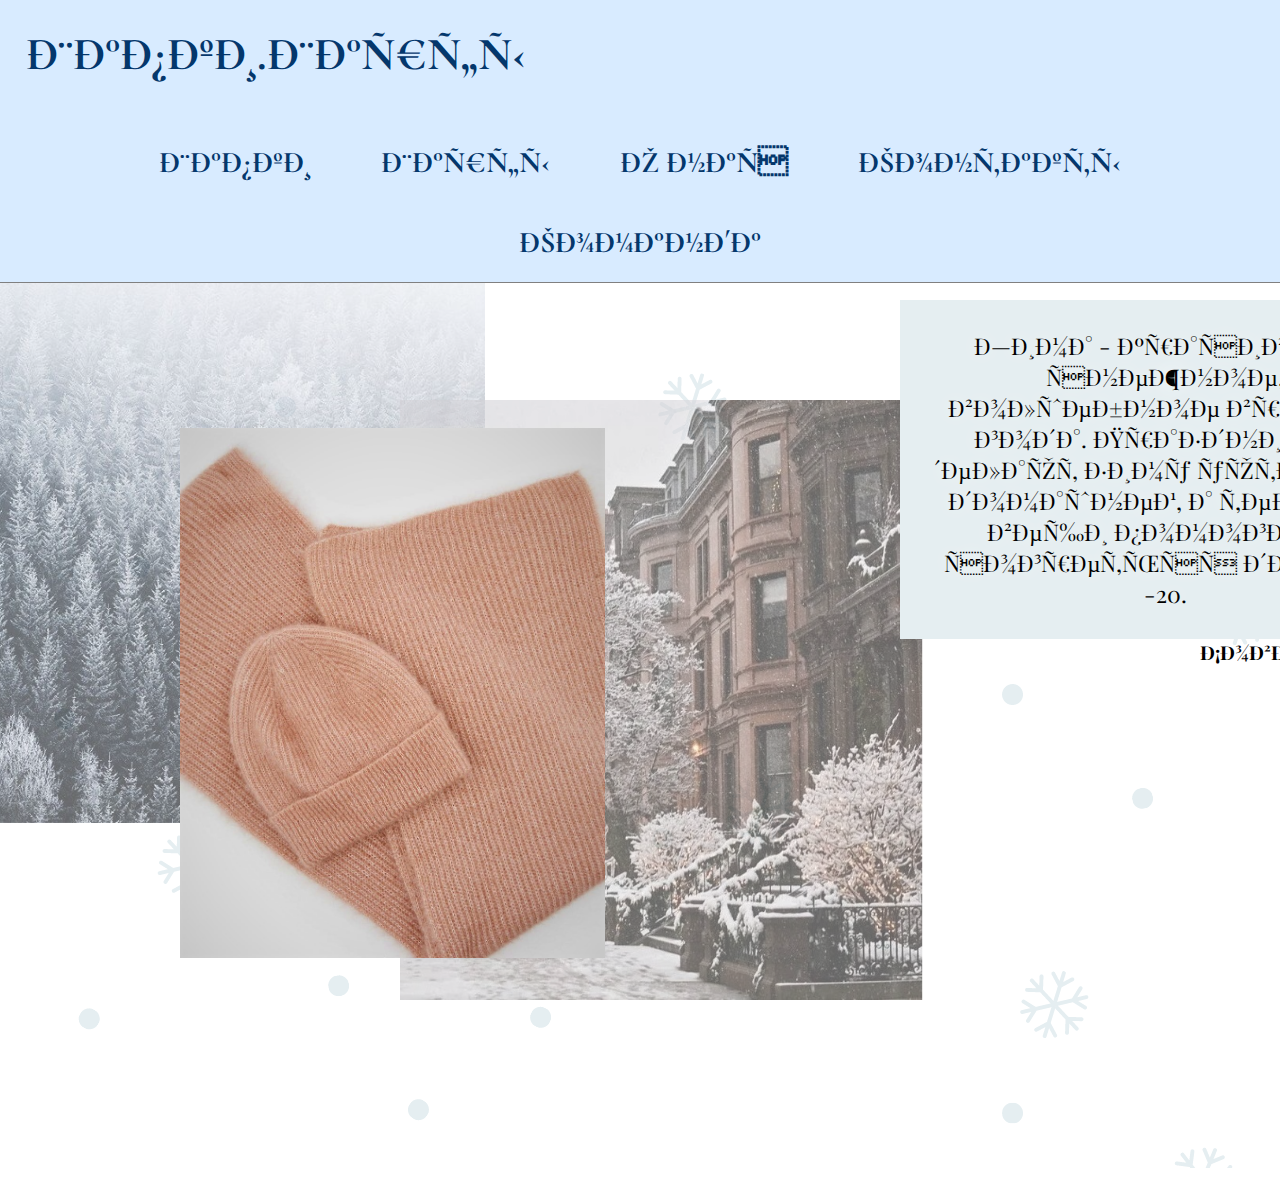
<file: index.html>
<head>
	    <meta charset="uft-8">
		<link rel="stylesheet" href="style.css">
	 </head>
<body>
			<link href="https://fonts.googleapis.com/css2?family=Cormorant+Unicase:wght@300&family=Cormorant:ital,wght@0,700;1,300&family=Zen+Antique+Soft&display=swap" rel="stylesheet">
			<link href="https://fonts.googleapis.com/css2?family=Playfair+Display&display=swap" rel="stylesheet"> 
			<link href="https://fonts.googleapis.com/css2?family=Cormorant+Infant:ital,wght@0,400;1,300&display=swap" rel="stylesheet"> 
    <header> 
	
	<h1 id="s"><a id="s" href="index.html" ><big><big>Шапки.Шарфы</big></big></a></h1>
	
	   <nav class="m1">
	     <div class="menu">
	      <h1> <a id="s" href="shapki.html"> Шапки </a></h1>
		  </div>
		  <div class="menu">
	      <h1><a id="s" href="sharfi.html" >Шарфы</a></h1>
		  </div>
	     <div class="menu">
	      <h1><a id="s" href="onas.html" >О нас</a></h1>
	     </div>
	   
	     <div class="menu">
	      <h1><a id="s" href="kontakti.html" >Контакты</a></h1>
         </div>
	  
	      <div class="menu">
	       <h1><a id="s" href="komanda.html" >Команда</a></h1>    
	      </div>
	    	    
	    </nav>  
     </header> 
	 
	<section>
		<div id="img1">
			<img src="img/2.jpg" class="imgfp" id="ph2" >
			<p><big><big>Зима - красивое, снежное, волшебное время года. Праздники делают зиму уютной и домашней, а теплые вещи помогают согреться даже в -20.</big></big></p>
			<img src="img/101.jpg" class="imgfp" id="ph3" >
			<img src="img/102.jpg" class="imgfp" id="ph1" >
	
		</div>
	<div id="g">
			<h4><big>Совместно    с</big></h4>
			<img src="img/sinsay.jpg" class="imgfp" id="ph4" >
		</div>
	</section>


</body>
</file>
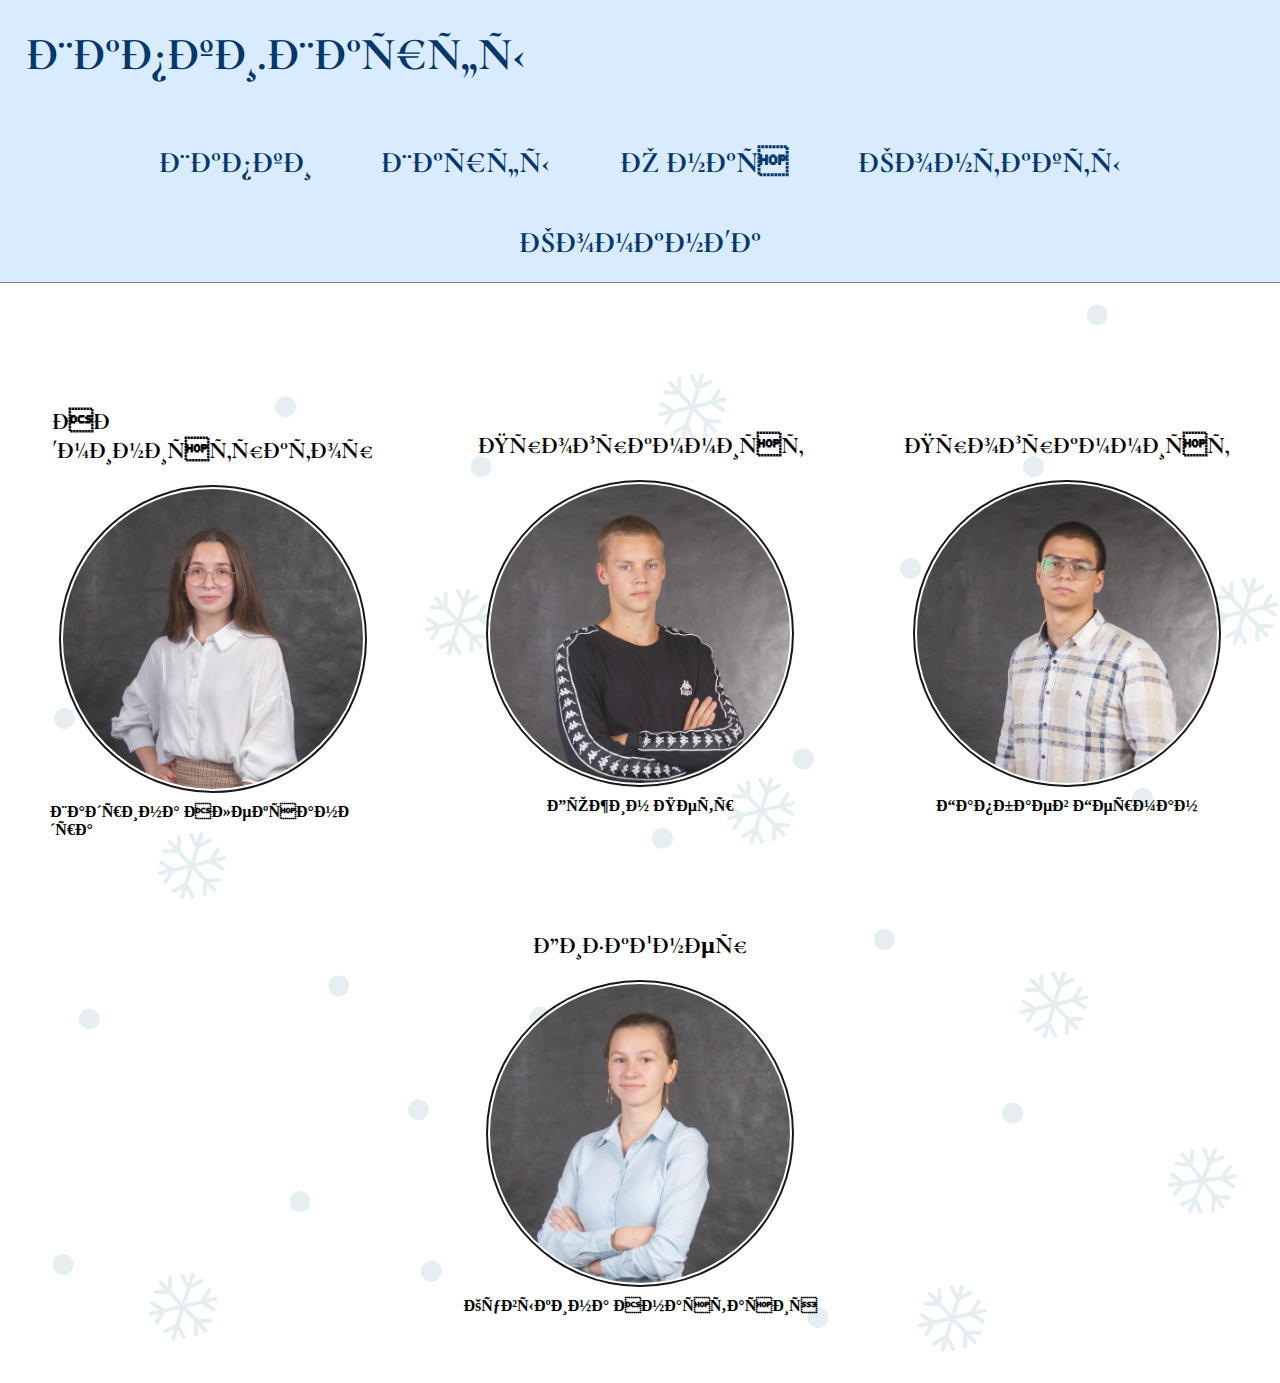
<file: komanda.html>
<head>
    <meta charset="uft-8">
    <link rel="stylesheet" href="komanda.css">
</head>
<body>
   <link href="https://fonts.googleapis.com/css2?family=Playfair+Display&display=swap" rel="stylesheet"> 
	<link href="https://fonts.googleapis.com/css2?family=Cormorant+Infant:ital,wght@0,400;1,300&display=swap" rel="stylesheet"> 
	<link href="https://fonts.googleapis.com/css2?family=Cormorant:ital,wght@1,300&display=swap" rel="stylesheet"> 
	<link href="https://fonts.googleapis.com/css2?family=Cormorant+Unicase:wght@300&family=Cormorant:ital,wght@0,700;1,300&family=Zen+Antique+Soft&display=swap" rel="stylesheet"> 
   <header>

<h1 id="s"><a id="s" href="index.html" ><big><big>Шапки.Шарфы</big></big></a></h1>

   <nav class="m1">
     <div class="menu">
      <h1><a id="s" href="shapki.html" > Шапки</a></h1>
   </div>
   <div class="menu">
      <h1><a id="s" href="sharfi.html" >Шарфы</a></h1>
   </div>
     <div class="menu">
      <h1><a id="s" href="onas.html" >О нас</a></h1>
     </div>
   
     <div class="menu">
      <h1><a id="s" href="kontakti.html" >Контакты</a></h1>
        </div>
  
      <div class="menu">
       <h1><a id="s" href="komanda.html">Команда</a></h1>
      </div>
  
    </nav>
     </header>
	 <h2 id="d" align="center"> Наша команда </h2>
	<section>
	
		<div class="g2">
			<p id="f"><b> Администратор</b></p>
			<img src="img/sashka.jpg" > 
			<p><b> Шадрина Александра</b></p>
		</div>
		<div class="g2">
			<p id="f"><b> Программист</b></p>
			<img src="img/petechka.jpg" > 
			<p><b> Дюжин Петр</b></p>
		</div>
		<div class="g2">
			<p id="f"><b> Программист</b></p>
			<img src="img/gerochka.jpg" > 
			<p><b> Гапбаев Герман</b></p>
		</div>
		<div class="g2">
			<p id="f"><b> Дизайнер</b></p>
			<img src="img/nastusha.jpg" > 
			<p><b> Кувыкина Анастасия</b></p>
		</div>
	</section>
</file>
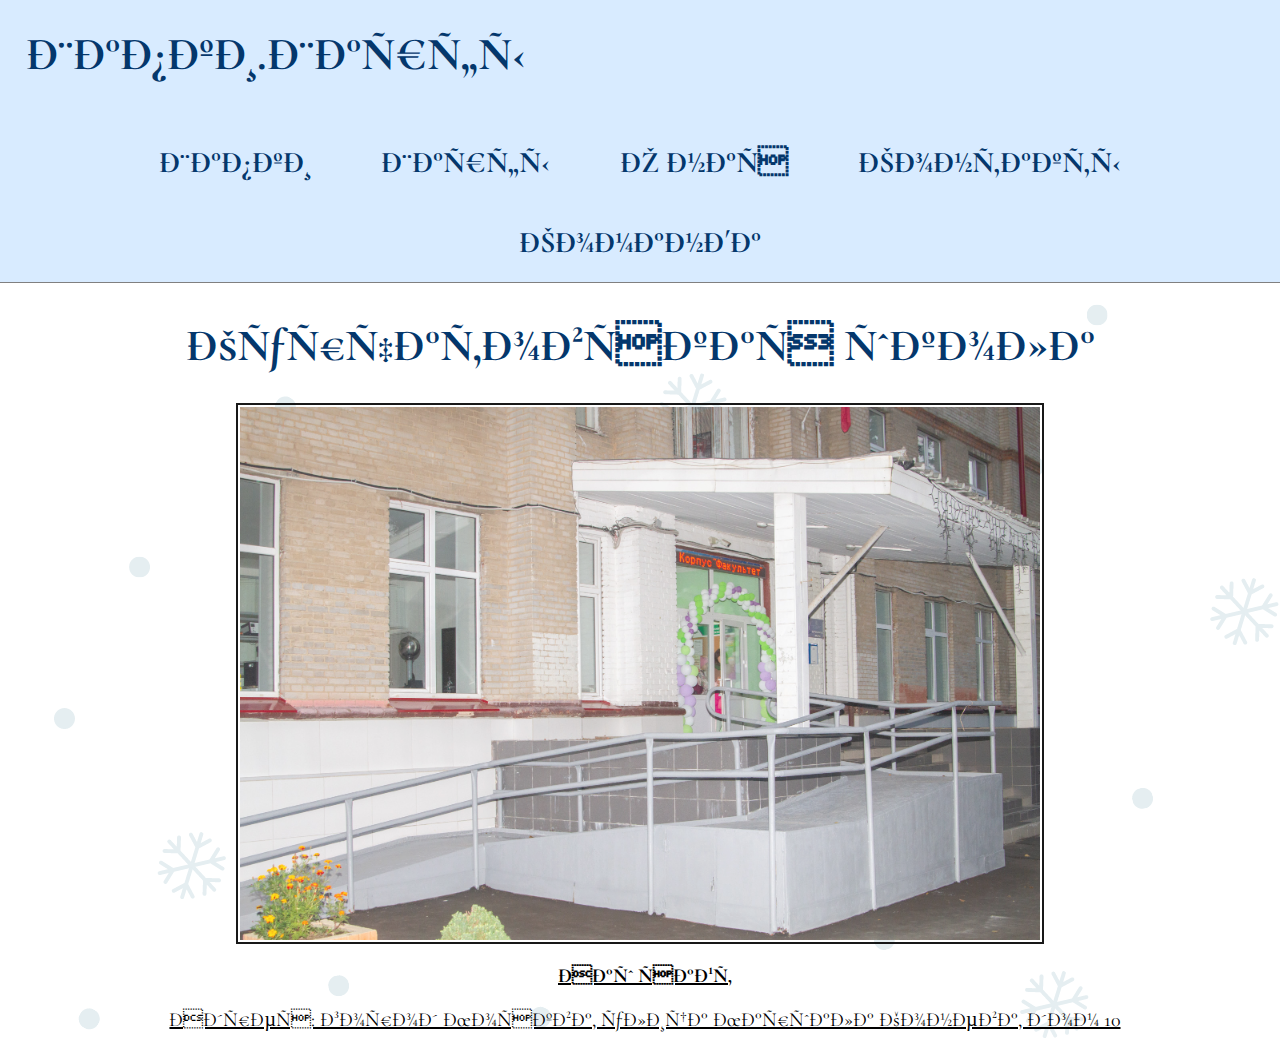
<file: kontakti.html>
<head>
	    <meta charset="uft-8">
		<link rel="stylesheet" href="kontakti.css">
	 </head>
 <body>
	   	   <link href="https://fonts.googleapis.com/css2?family=Playfair+Display&display=swap" rel="stylesheet"> 
			<link href="https://fonts.googleapis.com/css2?family=Cormorant+Infant:ital,wght@0,400;1,300&display=swap" rel="stylesheet"> 
			<link href="https://fonts.googleapis.com/css2?family=Cormorant:ital,wght@1,300&display=swap" rel="stylesheet"> 
			<link href="https://fonts.googleapis.com/css2?family=Cormorant+Unicase:wght@300&family=Cormorant:ital,wght@0,700;1,300&family=Zen+Antique+Soft&display=swap" rel="stylesheet"> 
    <header> 
	
	<h1 id="s"><a id="s" href="index.html" ><big><big>Шапки.Шарфы</big></big></a></h1>
	
	   <nav class="m1">
	     <div class="menu">
	      <h1> <a id="s" href="shapki.html"> Шапки </a></h1>
		  </div>
		  <div class="menu">
	      <h1><a id="s" href="sharfi.html" >Шарфы</a></h1>
		  </div>
	     <div class="menu">
	      <h1><a id="s" href="onas.html" >О нас</a></h1>
	     </div>
	   
	     <div class="menu">
	      <h1><a id="s" href="kontakti.html" >Контакты</a></h1>
         </div>
	  
	      <div class="menu">
	       <h1><a id="s" href="komanda.html">Команда</a></h1>    
	      </div>
	    	    
	    </nav>  
     </header> 
	
	<section>
	 <h2 id="d" > Курчатовская школа </h2>
     <a href="https://kurchat.mskobr.ru/#/"><img src="img/klass.jpg" > </a>
	 <a id="f" href="https://kurchat.mskobr.ru/#/"><b> Наш сайт </b></a>
	<a id="f" href="https://yandex.ru/maps/213/moscow/house/ulitsa_marshala_koneva_10/Z04Ycg9oTUUDQFtvfXt4dn1qYA==/?ll=37.488594%2C55.797299&rtext=55.807798%2C37.465503~55.804914%2C37.471052&rtt=pd&ruri=~&z=19.95"> Адрес: город Москва, улица Маршала Конева, дом 10</a>
</section>
 </body>
</file>
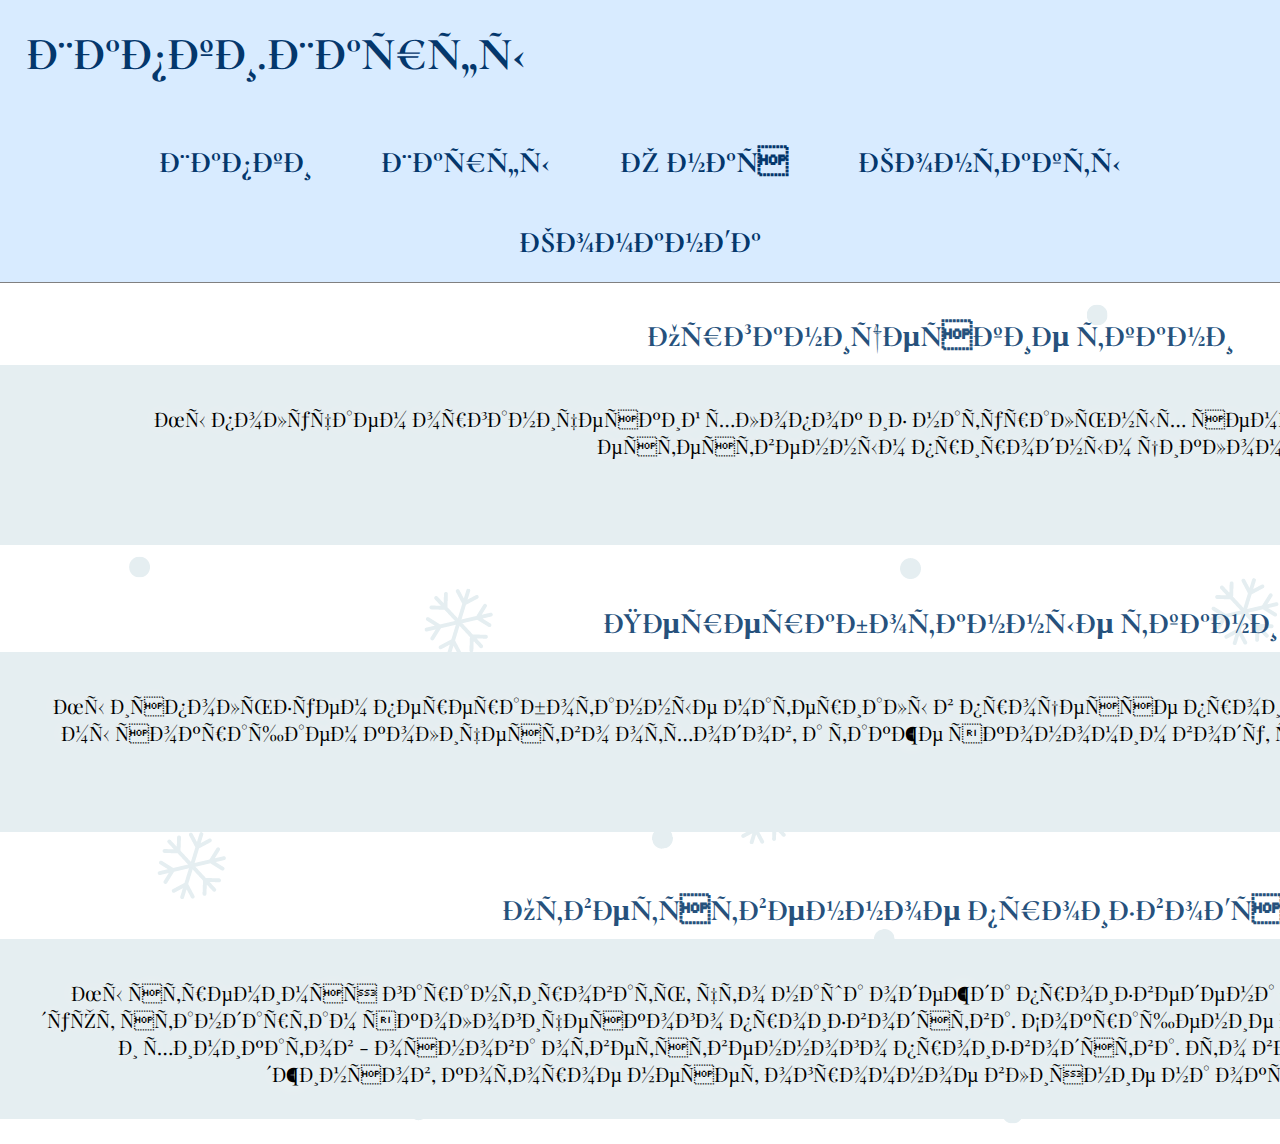
<file: onas.html>
<head>
    <meta charset="uft-8">
	<link rel="stylesheet" href="onas.css">
</head>
<body>
			<link href="https://fonts.googleapis.com/css2?family=Playfair+Display&display=swap" rel="stylesheet"> 
			<link href="https://fonts.googleapis.com/css2?family=Cormorant+Infant:ital,wght@0,400;1,300&display=swap" rel="stylesheet"> 
			<link href="https://fonts.googleapis.com/css2?family=Cormorant:ital,wght@1,300&display=swap" rel="stylesheet"> 
			<link href="https://fonts.googleapis.com/css2?family=Cormorant+Unicase:wght@300&family=Cormorant:ital,wght@0,700;1,300&family=Zen+Antique+Soft&display=swap" rel="stylesheet"> 
   <header>

<h1 id="s"><a id="s" href="index.html" ><big><big>Шапки.Шарфы</big></big></a></h1>

   <nav class="m1">
     <div class="menu">
      <h1><a id="s" href="shapki.html" > Шапки</a></h1>
   </div>
   <div class="menu">
      <h1><a id="s" href="sharfi.html" >Шарфы</a></h1>
   </div>
     <div class="menu">
      <h1><a id="s" href="onas.html" >О нас</a></h1>
     </div>
   
     <div class="menu">
      <h1><a id="s" href="kontakti.html" >Контакты</a></h1>
        </div>
  
      <div class="menu">
       <h1><a id="s" href="komanda.html">Команда</a></h1>
      </div>
  
    </nav>
     </header>
<section>
	<div>
		<h2> Органические ткани </h2>
		<p>Мы получаем органический хлопок из натуральных семян и в соответствии с естественным природным циклом </p>
	</div>
	<div>
		<h2>Переработанные ткани </h2>
		<p>Мы используем переработанные материалы в процессе производства. Благодаря этому мы сокращаем количество отходов, а также экономим воду, энергию и другие ресурсы.</p>
	</div>
	<div>
		<h2>Ответственное производство</h2> 
		<p>Мы стремимся гарантировать, что наша одежда произведена на фабриках, которые следуют стандартам экологического производства. Сокращение потребления воды, энергии и химикатов - основа ответственного производства. Это важно при производстве джинсов, которое несет огромное влияние на окружающую среду. </p>
	</div>
</section>
 
</body>
</file>
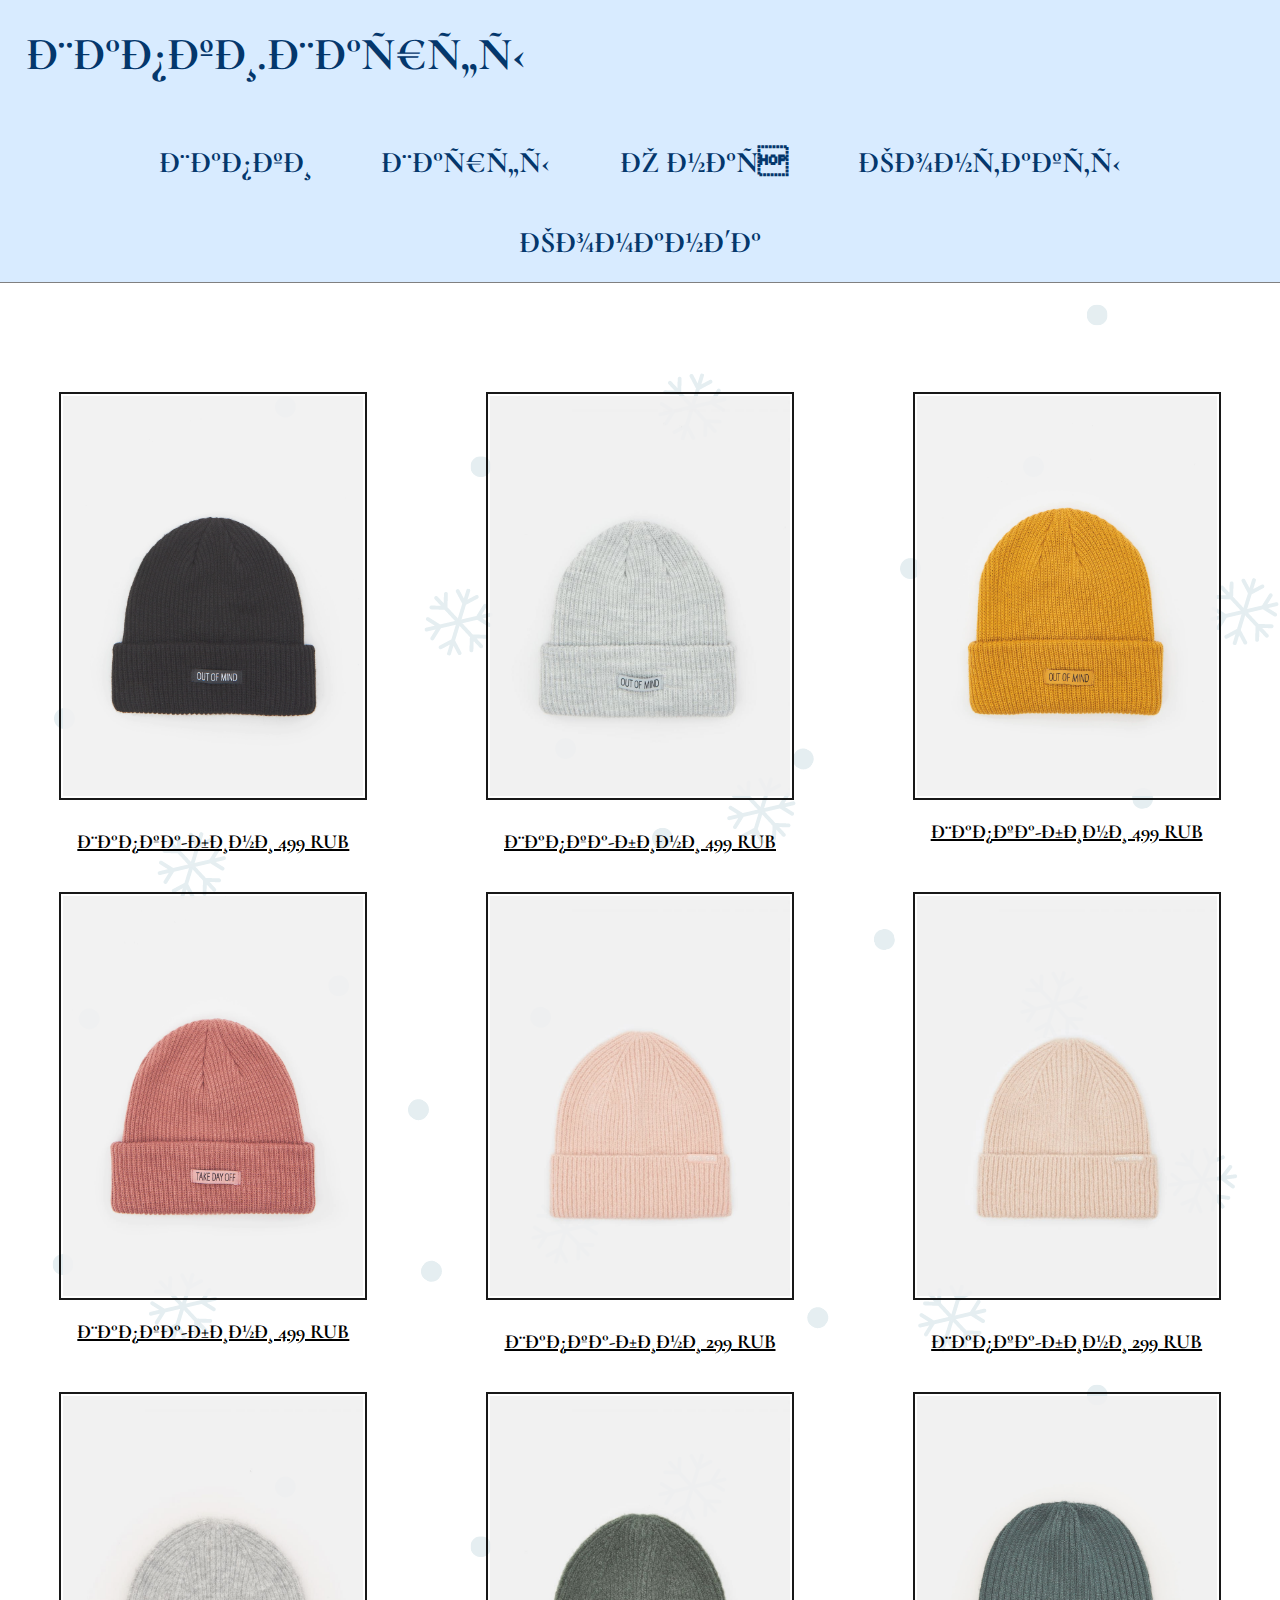
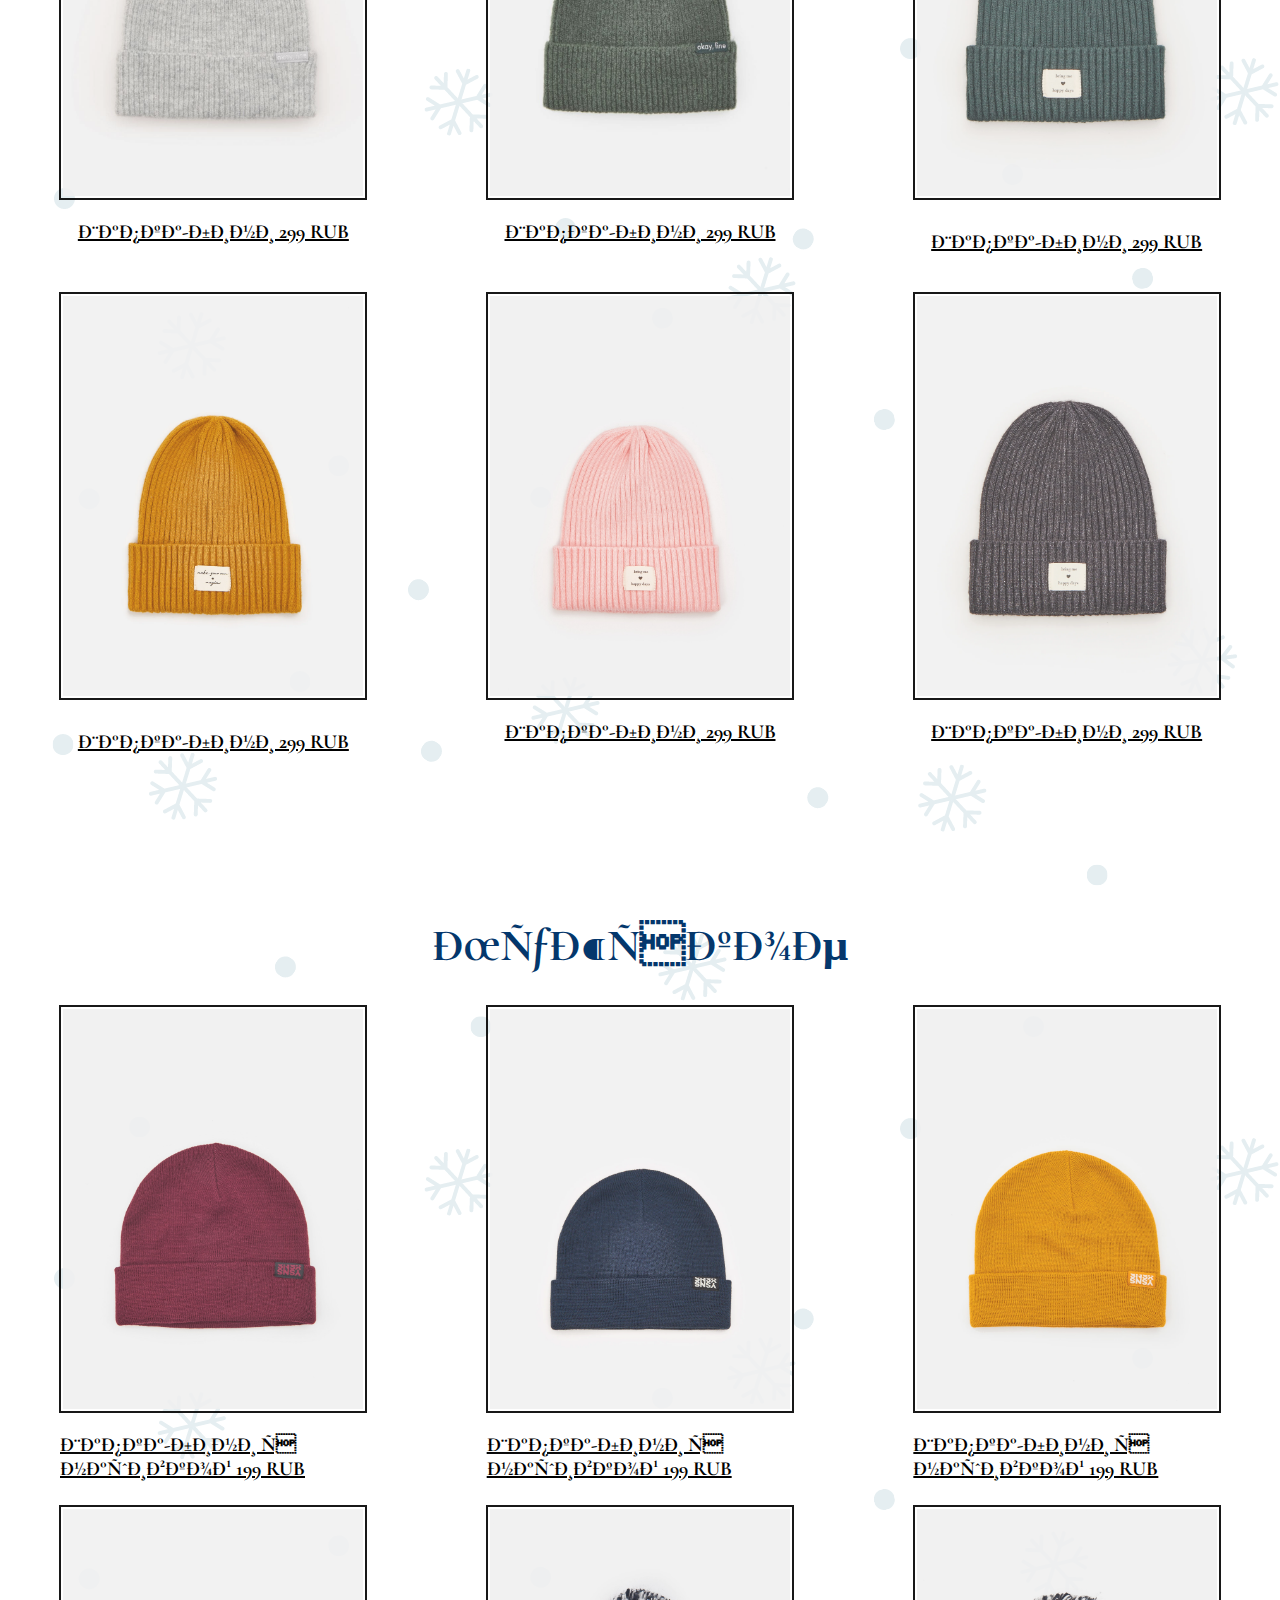
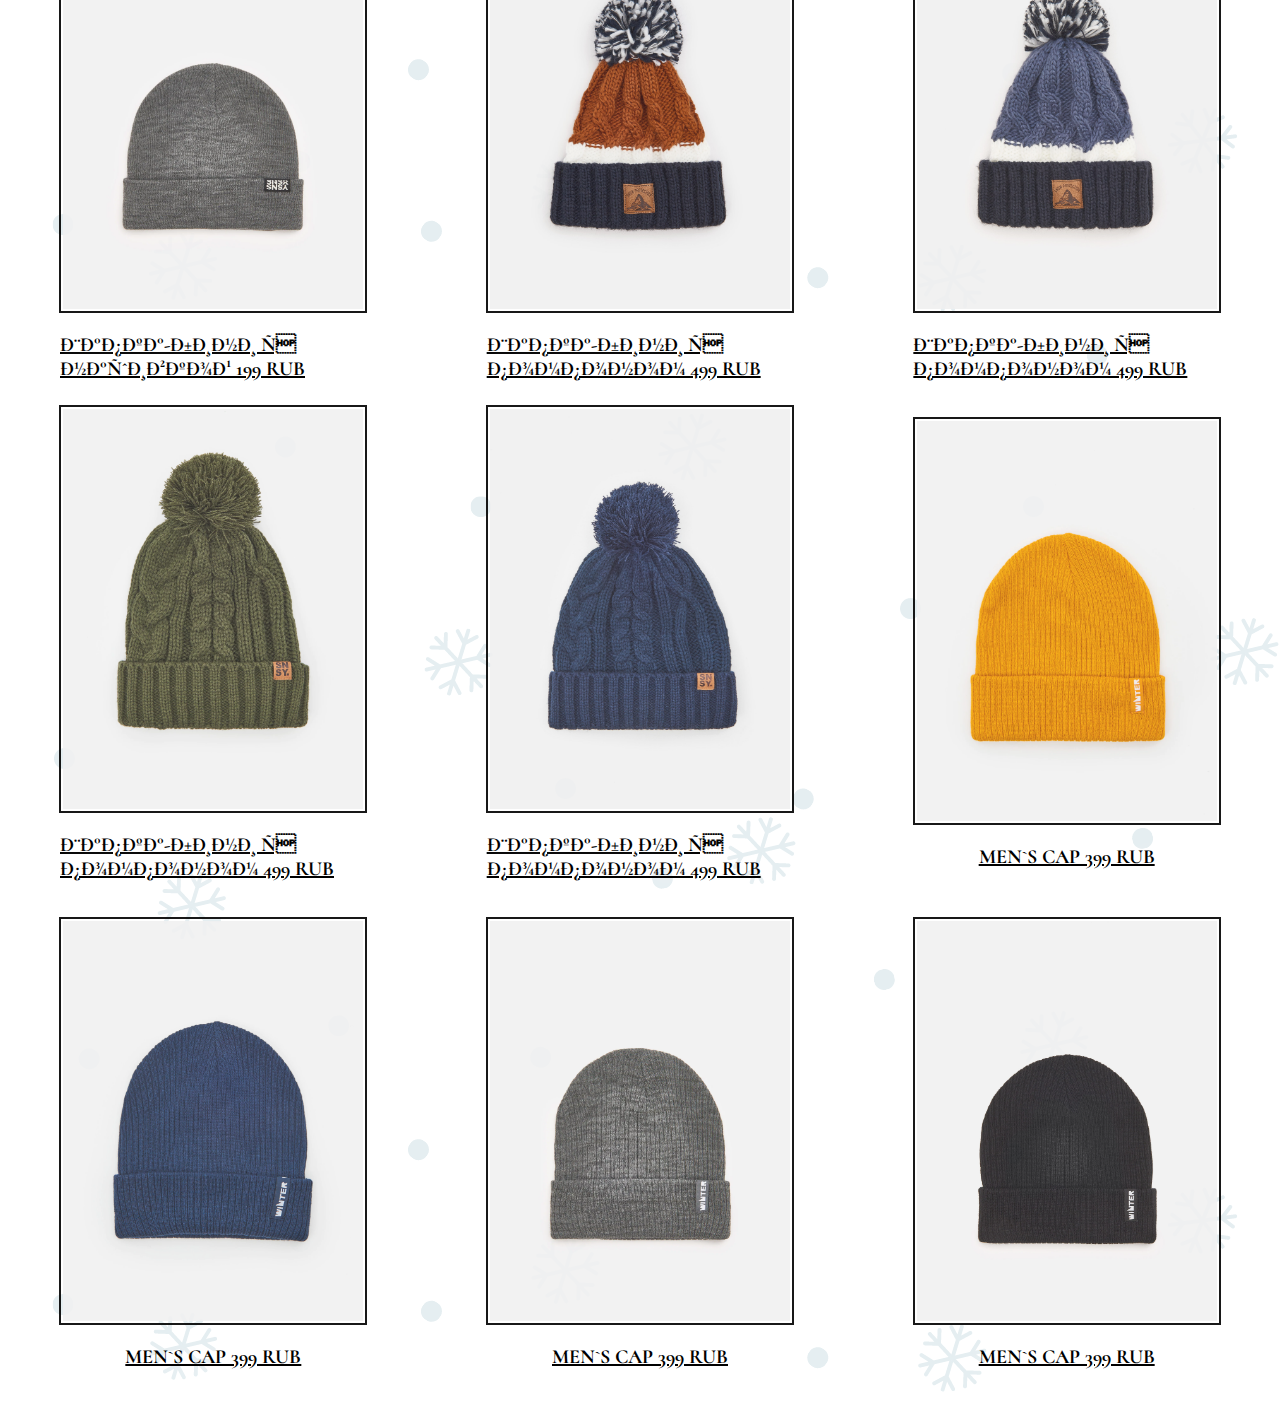
<file: shapki.html>
<head>
    <meta charset="uft-8">
    <link rel="stylesheet" href="shapki.css">
</head>
<body>
   <link href="https://fonts.googleapis.com/css2?family=Playfair+Display&display=swap" rel="stylesheet"> 
	<link href="https://fonts.googleapis.com/css2?family=Cormorant+Infant:ital,wght@0,400;1,300&display=swap" rel="stylesheet"> 
	<link href="https://fonts.googleapis.com/css2?family=Cormorant:ital,wght@1,300&display=swap" rel="stylesheet"> 
	<link href="https://fonts.googleapis.com/css2?family=Cormorant+Unicase:wght@300&family=Cormorant:ital,wght@0,700;1,300&family=Zen+Antique+Soft&display=swap" rel="stylesheet"> 
   <header>

<h1 id="s"><a id="s" href="index.html" ><big><big>Шапки.Шарфы</big></big></a></h1>

   <nav class="m1">
     <div class="menu">
      <h1><a id="s" href="shapki.html" > Шапки</a></h1>
   </div>
   <div class="menu">
      <h1><a id="s" href="sharfi.html" >Шарфы</a></h1>
   </div>
     <div class="menu">
      <h1><a id="s" href="onas.html" >О нас</a></h1>
     </div>
   
     <div class="menu">
      <h1><a id="s" href="kontakti.html" >Контакты</a></h1>
        </div>
  
      <div class="menu">
       <h1><a id="s" href="komanda.html">Команда</a></h1>
      </div>
  
    </nav>
     </header>

     
     <h2 id="d" align="center"> Женское </h2>
     <section>
   
       <div class="g2" >
             
         <a id="f" href="https://www.sinsay.com/ru/ru/1223g-99x/czapka-k-si"><img src="img/21.jpg" > </a>
         <a id="f" href="https://www.sinsay.com/ru/ru/1223g-99x/czapka-k-si"><b> Шапка-бини 499 RUB </b></a>
      </div>
        
       <div class="g2">
         <a id="f" href= "https://www.sinsay.com/ru/ru/1223g-09m/czapka-k-si"><img src="img/22.jpg"></a>
         <a id="f" href= "https://www.sinsay.com/ru/ru/1223g-09m/czapka-k-si"><b> Шапка-бини 499 RUB </b></a>
      </div>
        
      <div class="g2">
         <a href="https://www.sinsay.com/ru/ru/1223g-17x/czapka-k-si"><img src="img/23.jpg"> </a>
         <a id="f" href="https://www.sinsay.com/ru/ru/1223g-17x/czapka-k-si"><b> Шапка-бини 499 RUB </b></a>
      </div>
        
      <div class="g2">
         <a href="https://www.sinsay.com/ru/ru/1223g-30x/czapka-k-si"> <img src="img/24.jpg" > </a>
         <a id="f" href="https://www.sinsay.com/ru/ru/1223g-30x/czapka-k-si"><b> Шапка-бини 499 RUB </b></a>  
      </div>
      
      <div class="g2" >     
         <a id="f" href="https://www.sinsay.com/ru/ru/1057g-24x/czapka-k-si"><img src="img/31.jpg" > </a>
         <a id="f" href="https://www.sinsay.com/ru/ru/1057g-24x/czapka-k-si"><b> Шапка-бини 299 RUB </b></a>
      </div>
   
      <div class="g2">
         <a id="f" href= "https://www.sinsay.com/ru/ru/1057g-08x/czapka-k-si"><img src="img/32.jpg"></a>
         <a id="f" href= "https://www.sinsay.com/ru/ru/1057g-08x/czapka-k-si"><b> Шапка-бини 299 RUB </b></a>
      </div>
        
      <div class="g2">
         <a href="https://www.sinsay.com/ru/ru/1057g-09m/czapka-k-si"><img src="img/33.jpg"> </a>
         <a id="f" href="https://www.sinsay.com/ru/ru/1057g-09m/czapka-k-si"><b> Шапка-бини 299 RUB </b></a>
      </div>
        
      <div class="g2">
         <a href="https://www.sinsay.com/ru/ru/1057g-87x/czapka-k-si"> <img src="img/34.jpg" > </a>
         <a id="f" href="https://www.sinsay.com/ru/ru/1057g-87x/czapka-k-si"><b> Шапка-бини 299 RUB </b></a>   
      </div>
      <div class="g2" >     
         <a id="f" href="https://www.sinsay.com/ru/ru/1055g-87x/czapka-k-si"><img src="img/41.jpg" > </a>
         <a id="f" href="https://www.sinsay.com/ru/ru/1055g-87x/czapka-k-si"><b> Шапка-бини 299 RUB </b></a>
      </div>
        
      <div class="g2">
         <a id="f" href= "https://www.sinsay.com/ru/ru/1055g-17x/czapka-k-si"><img src="img/42.jpg"></a>
         <a id="f" href= "https://www.sinsay.com/ru/ru/1055g-17x/czapka-k-si"><b> Шапка-бини 299 RUB </b></a>
      </div>
        
      <div class="g2">
         <a href="https://www.sinsay.com/ru/ru/1055g-03x/czapka-k-si"><img src="img/43.jpg"> </a>
         <a id="f" href="https://www.sinsay.com/ru/ru/1055g-03x/czapka-k-si"><b> Шапка-бини 299 RUB </b></a>
      </div>
      
      <div class="g2">
         <a href="https://www.sinsay.com/ru/ru/1055g-90m/czapka-k-si"> <img src="img/44.jpg" > </a>
         <a id="f" href="https://www.sinsay.com/ru/ru/1055g-90m/czapka-k-si"><b> Шапка-бини 299 RUB </b></a>  
      </div>
     </section>
   
   
    <section>
   
      <h2 id="o" align="center"> Мужское </h2>
   
      <div class="g2">
         <a href="https://www.sinsay.com/ru/ru/1055f-83x/czapka-m-si"><img src="img/71.jpg"> </a>
         <a id="f" href="https://www.sinsay.com/ru/ru/1055f-83x/czapka-m-si"><b> Шапка-бини с нашивкой 199 RUB </b></a>
      </div>
        
      <div class="g2">
         <a href="https://www.sinsay.com/ru/ru/1055f-59x/czapka-m-si"> <img src="img/72.jpg" > </a>
         <a id="f" href="https://www.sinsay.com/ru/ru/1055f-59x/czapka-m-si"><b> Шапка-бини с нашивкой 199 RUB </b></a>   
      </div>
   
      <div class="g2">
         <a href="https://www.sinsay.com/ru/ru/1055f-18x/czapka-m-si"><img src="img/73.jpg"> </a>
         <a id="f" href="https://www.sinsay.com/ru/ru/1055f-18x/czapka-m-si"><b> Шапка-бини с нашивкой 199 RUB </b></a>
      </div>
        
      <div class="g2">
         <a href="https://www.sinsay.com/ru/ru/1055f-90m/czapka-m-si"> <img src="img/74.jpg" > </a>
         <a id="f" href="https://www.sinsay.com/ru/ru/1055f-90m/czapka-m-si"><b> Шапка-бини с нашивкой 199 RUB </b></a>  
      </div>
      
      <div class="g2">
         <a href="https://www.sinsay.com/ru/ru/6074f-88x/beanie-with-pom-pom"><img src="img/51.jpg"> </a>
         <a id="f" href="https://www.sinsay.com/ru/ru/6074f-88x/beanie-with-pom-pom"><b> Шапка-бини с помпоном 499 RUB </b></a>
      </div>
        
      <div class="g2">
         <a href="https://www.sinsay.com/ru/ru/6074f-54x/beanie-with-pom-pom"> <img src="img/52.jpg" > </a>
         <a id="f" href="https://www.sinsay.com/ru/ru/6074f-54x/beanie-with-pom-pom"><b> Шапка-бини с помпоном 499 RUB </b></a>   
      </div>
   
      <div class="g2">
         <a href="https://www.sinsay.com/ru/ru/3408f-87x/beanie-with-pom-pom"><img src="img/53.jpg"> </a>
         <a id="f" href="https://www.sinsay.com/ru/ru/3408f-87x/beanie-with-pom-pom"><b> Шапка-бини с помпоном 499 RUB </b></a>
      </div>
        
      <div class="g2">
         <a href="https://www.sinsay.com/ru/ru/3408f-59x/beanie-with-pom-pom"> <img src="img/54.jpg" > </a>
         <a id="f" href="https://www.sinsay.com/ru/ru/3408f-59x/beanie-with-pom-pom"><b> Шапка-бини с помпоном 499 RUB </b></a> 
      </div>
      
      <div class="g2">
         <a href="https://www.sinsay.com/ru/ru/3414f-18x/czapka-m-si"><img src="img/61.jpg"> </a>
         <a id="f" href="https://www.sinsay.com/ru/ru/3414f-18x/czapka-m-si"><b> MEN`S CAP 399 RUB </b></a>
      </div>
        
      <div class="g2">
         <a href="https://www.sinsay.com/ru/ru/3414f-59x/czapka-m-si"> <img src="img/62.jpg" > </a>
         <a id="f" href="https://www.sinsay.com/ru/ru/3414f-59x/czapka-m-si"><b> MEN`S CAP 399 RUB </b></a>   
      </div>
   
      <div class="g2">
         <a href="https://www.sinsay.com/ru/ru/3414f-90m/czapka-m-si"><img src="img/63.jpg"> </a>
         <a id="f" href="https://www.sinsay.com/ru/ru/3414f-90m/czapka-m-si"><b> MEN`S CAP 399 RUB </b></a>
      </div>
        
      <div class="g2">
         <a href="https://www.sinsay.com/ru/ru/3414f-90m/czapka-m-si"> <img src="img/64.jpg" > </a>
         <a id="f" href="https://www.sinsay.com/ru/ru/3414f-90m/czapka-m-si"><b> MEN`S CAP 399 RUB </b></a> 
      </div>
   
    </section>
 
     </body>
</file>
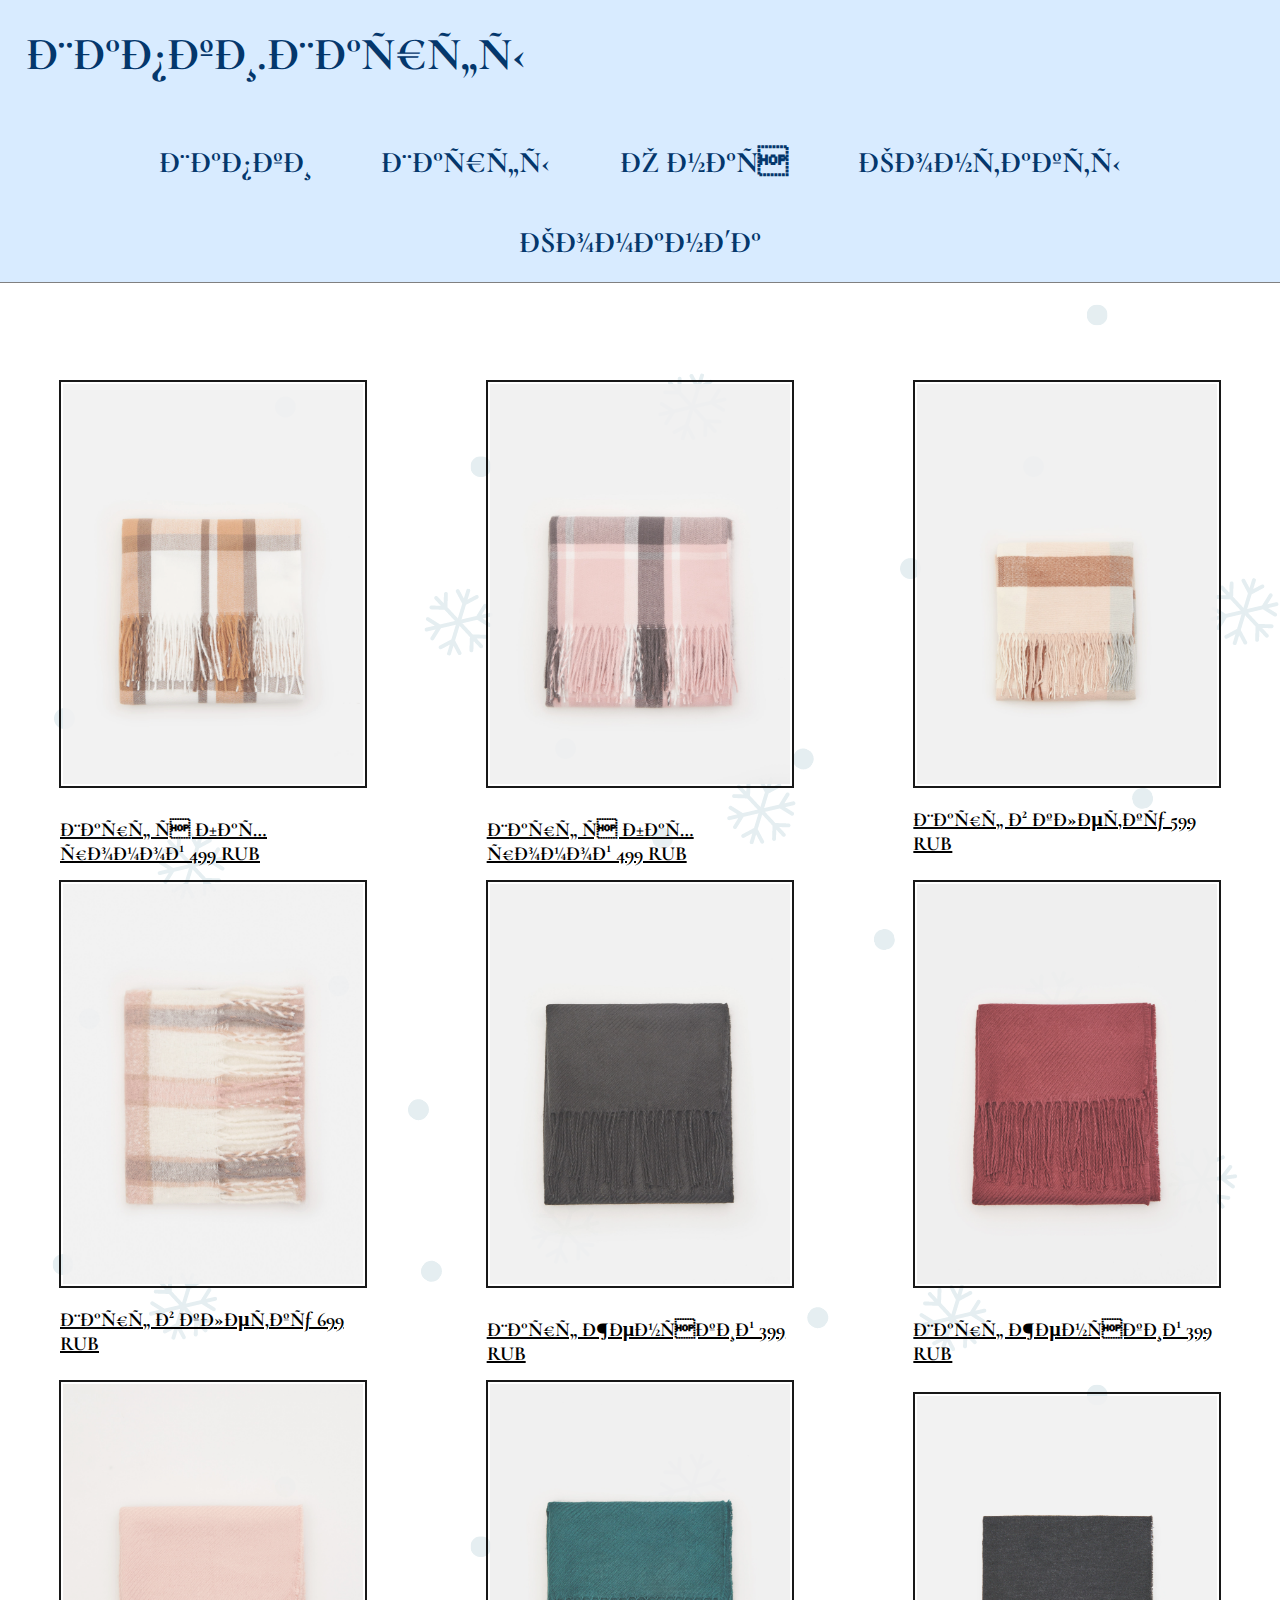
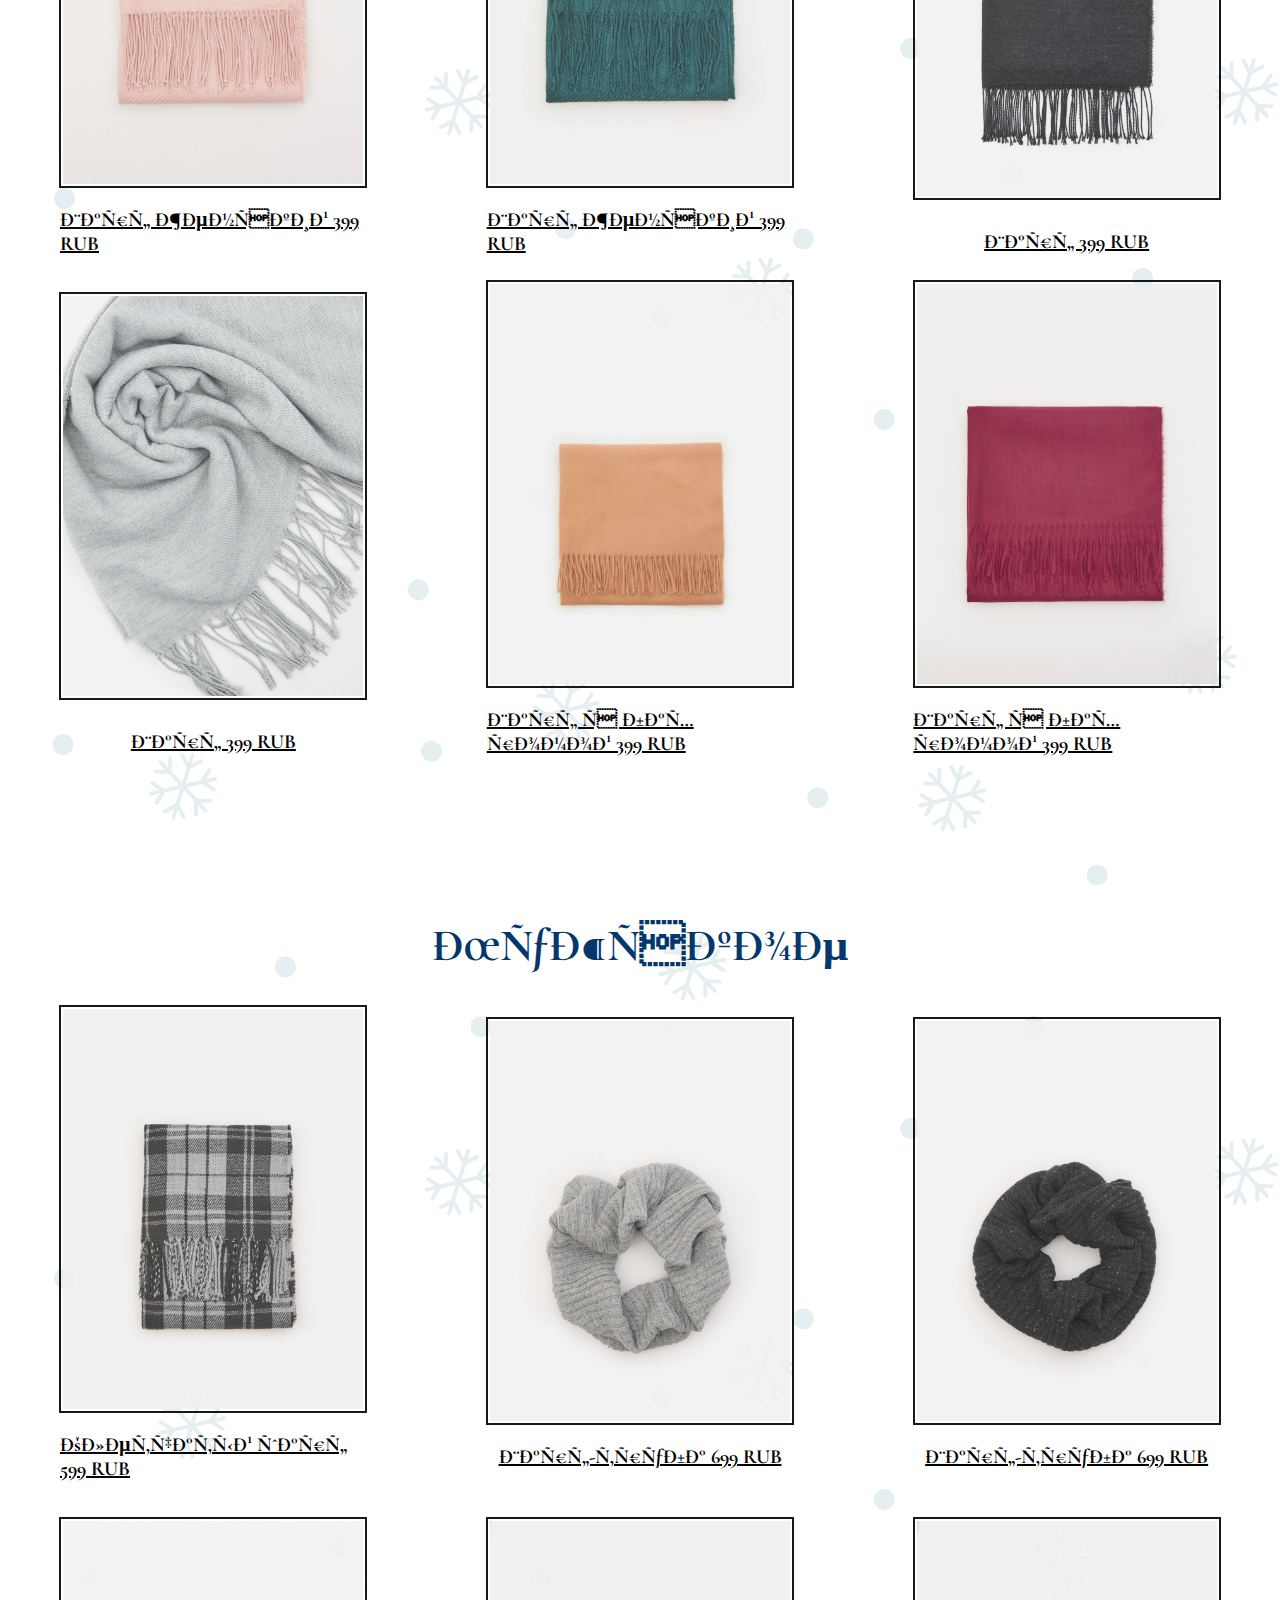
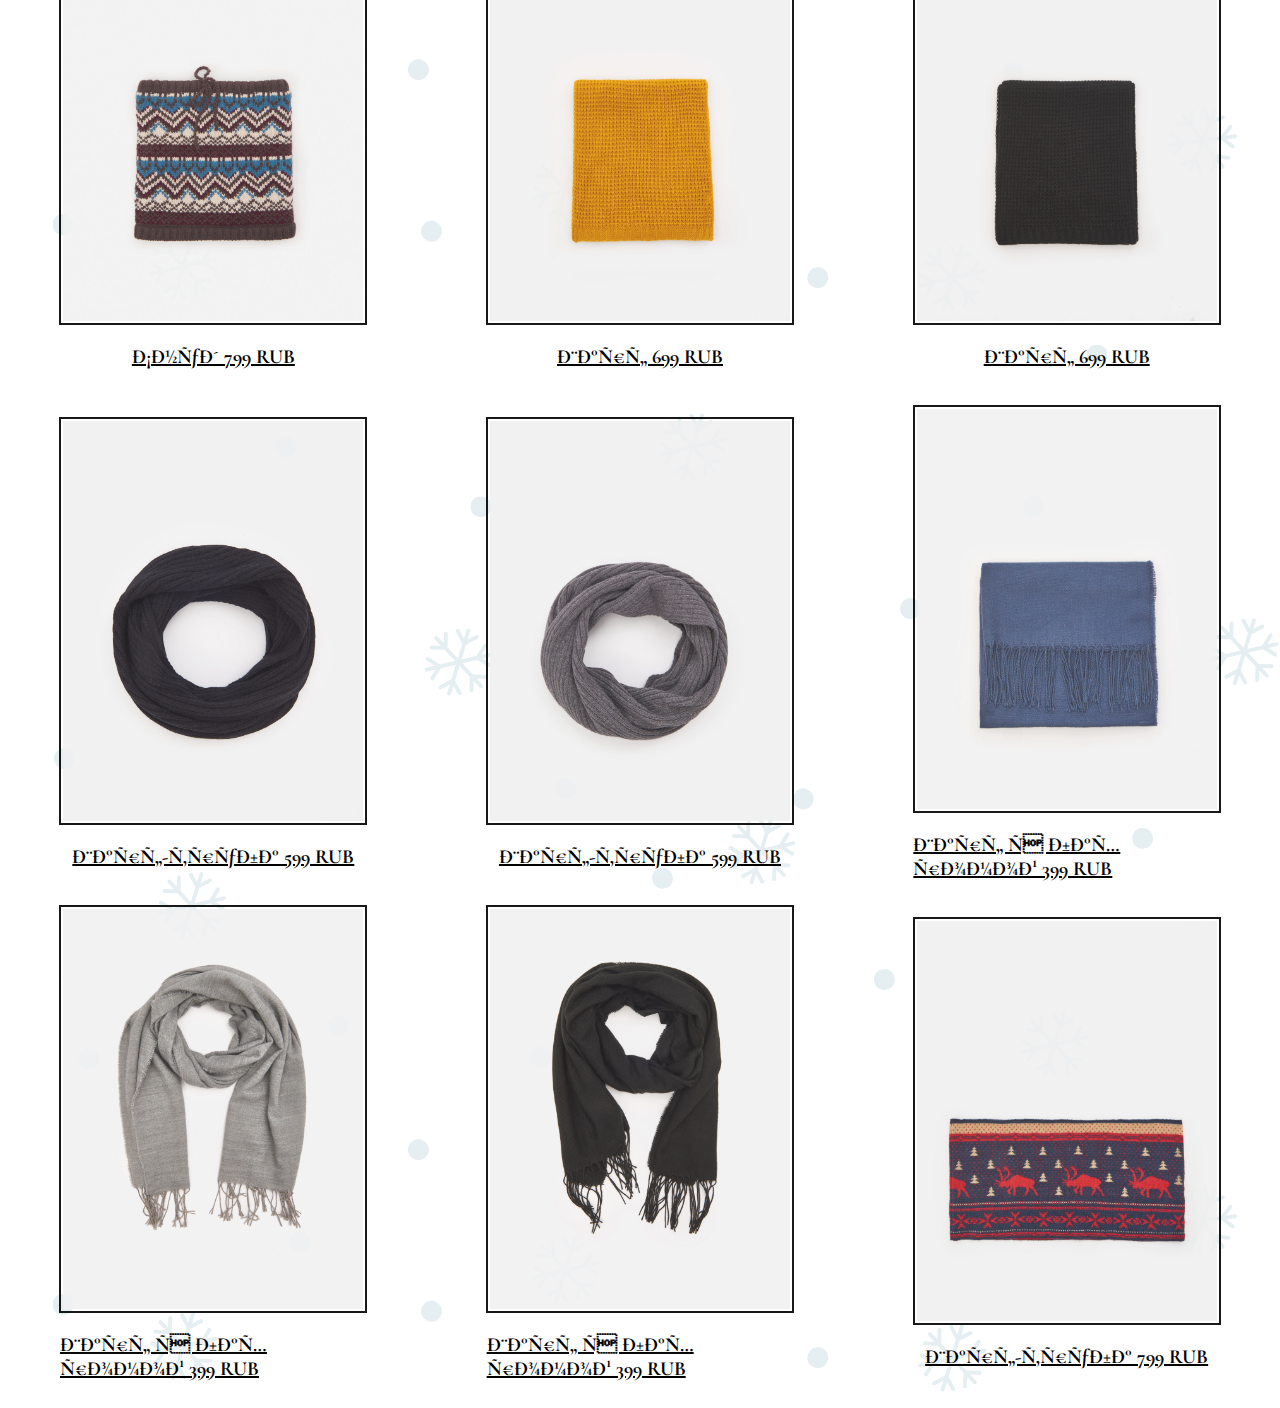
<file: sharfi.html>
<head>
	    <meta charset="uft-8">
		<link rel="stylesheet" href="sharfi.css">
	 </head>
 <body>
	   	   <link href="https://fonts.googleapis.com/css2?family=Playfair+Display&display=swap" rel="stylesheet"> 
			<link href="https://fonts.googleapis.com/css2?family=Cormorant+Infant:ital,wght@0,400;1,300&display=swap" rel="stylesheet"> 
			<link href="https://fonts.googleapis.com/css2?family=Cormorant:ital,wght@1,300&display=swap" rel="stylesheet"> 
			<link href="https://fonts.googleapis.com/css2?family=Cormorant+Unicase:wght@300&family=Cormorant:ital,wght@0,700;1,300&family=Zen+Antique+Soft&display=swap" rel="stylesheet"> 
    <header> 
	
	<h1 id="s"><a id="s" href="index.html" ><big><big>Шапки.Шарфы</big></big></a></h1>
	
	   <nav class="m1">
	     <div class="menu">
	      <h1><a id="s" href="shapki.html" > Шапки</a></h1>
		  </div>
		  <div class="menu">
	      <h1><a id="s" href="sharfi.html" >Шарфы</a></h1>
		  </div>
	     <div class="menu">
	      <h1><a id="s" href="onas.html" >О нас</a></h1>
	     </div>
	   
	     <div class="menu">
	      <h1><a id="s" href="kontakti.html" >Контакты</a></h1>
         </div>
	  
	      <div class="menu">
	       <h1><a id="s" href="komanda.html" >Команда</a></h1>    
	      </div>
	  
	    	    
	    </nav> 
		    </header>
			
	<h2 id="d" align="center"> Женское </h2>		
<section>

		  <div class="g2" > 
			   	   
			   <a id="f" href="https://www.sinsay.com/ru/ru/1237g-82x/chustka-k-si"><img src="img/201.jpg" > </a>
               <a id="f" href="https://www.sinsay.com/ru/ru/1237g-82x/chustka-k-si"><b> Шарф с бахромой 499 RUB </b></a>			   
		 </div>
			  
		  <div class="g2">
				<a id="f" href= "https://www.sinsay.com/ru/ru/1237g-30x/chustka-k-si"><img src="img/202.jpg"></a> 
			    <a id="f" href= "https://www.sinsay.com/ru/ru/1237g-30x/chustka-k-si"><b> Шарф с бахромой 499 RUB </b></a>
		 </div>
			  
		 <div class="g2">
			   <a href="https://www.sinsay.com/ru/ru/2561g-08x/chustka-k-si"><img src="img/203.jpg"> </a>
			   <a id="f" href="https://www.sinsay.com/ru/ru/2561g-08x/chustka-k-si"><b> Шарф в клетку 599 RUB </b></a>
		 </div>
			  
		 <div class="g2">
			<a href="https://www.sinsay.com/ru/ru/8668a-mlc/chustka-k-si"> <img src="img/204.jpg" > </a>
			<a id="f" href="https://www.sinsay.com/ru/ru/8668a-mlc/chustka-k-si"><b> Шарф в клетку 699 RUB </b></a>
			   
		 </div>
		 
		 <div class="g2" > 
			   	   
			   <a id="f" href="https://www.sinsay.com/ru/ru/1235g-99x/chustka-k-si"><img src="img/301.jpg" > </a>
               <a id="f" href="https://www.sinsay.com/ru/ru/1235g-99x/chustka-k-si"><b> Шарф женский 399 RUB </b></a>			   
		 </div>
			  
		  <div class="g2">
				<a id="f" href= "https://www.sinsay.com/ru/ru/1235g-83x/chustka-k-si"><img src="img/302.jpg"></a> 
			    <a id="f" href= "https://www.sinsay.com/ru/ru/1235g-83x/chustka-k-si"><b> Шарф женский 399 RUB </b></a>
		 </div>
			  
		 <div class="g2">
			   <a href="https://www.sinsay.com/ru/ru/1235g-39x/chustka-k-si"><img src="img/303.jpg"> </a>
			   <a id="f" href="https://www.sinsay.com/ru/ru/1235g-39x/chustka-k-si"><b> Шарф женский 399 RUB </b></a>
		 </div>
			  
		 <div class="g2">
			<a href="https://www.sinsay.com/ru/ru/1235g-79x/chustka-k-si"> <img src="img/304.jpg" > </a>
			<a id="f" href="https://www.sinsay.com/ru/ru/1235g-79x/chustka-k-si"><b> Шарф женский 399 RUB </b></a>
			   
		 </div>
		 <div class="g2" > 
			   	   
			   <a id="f" href="https://www.sinsay.com/ru/ru/8663a-90m/chustka-k-si"><img src="img/401.jpg" > </a>
               <a id="f" href="https://www.sinsay.com/ru/ru/8663a-90m/chustka-k-si"><b> Шарф 399 RUB </b></a>			   
		 </div>
			  
		  <div class="g2">
				<a id="f" href= "https://www.sinsay.com/ru/ru/8663a-09m/chustka-k-si"><img src="img/402.jpg"></a> 
			    <a id="f" href= "https://www.sinsay.com/ru/ru/8663a-09m/chustka-k-si"><b> Шарф 399 RUB </b></a>
		 </div>
			  
		 <div class="g2">
			   <a href="https://www.sinsay.com/ru/ru/1236g-82x/chustka-k-si"><img src="img/403.jpg"> </a>
			   <a id="f" href="https://www.sinsay.com/ru/ru/1236g-82x/chustka-k-si"><b> Шарф с бахромой 399 RUB </b></a>
		 </div>
			  
		 <div class="g2">
			<a href="https://www.sinsay.com/ru/ru/1236g-83x/chustka-k-si"> <img src="img/404.jpg" > </a>
			<a id="f" href="https://www.sinsay.com/ru/ru/1236g-83x/chustka-k-si"><b> Шарф с бахромой 399 RUB </b></a>
			   
		 </div>
</section>	
<section>			 
		 <h2 id="o" align="center"> Мужское </h2>
		 		 		 <div class="g2">
			   <a href="https://www.sinsay.com/ru/ru/0173d-99x/check-scarf"><img src="img/701.jpg"> </a>
			   <a id="f" href="https://www.sinsay.com/ru/ru/0173d-99x/check-scarf"><b> Клетчатый шарф 599 RUB </b></a>
		 </div>
			  
		 <div class="g2">
			<a href="https://www.sinsay.com/ru/ru/0166d-09m/infinity-scarf"> <img src="img/702.jpg" > </a>
			<a id="f" href="https://www.sinsay.com/ru/ru/0166d-09m/infinity-scarf"><b> Шарф-труба 699 RUB </b></a>
			   
		 </div>
		 <div class="g2">
			   <a href="https://www.sinsay.com/ru/ru/0166d-90m/infinity-scarf"><img src="img/703.jpg"> </a>
			   <a id="f" href="https://www.sinsay.com/ru/ru/0166d-90m/infinity-scarf"><b> Шарф-труба 699 RUB </b></a>
		 </div>
			  
		 <div class="g2">
			<a href="https://www.sinsay.com/ru/ru/2893g-mlc/szalik-m-si"> <img src="img/704.jpg" > </a>
			<a id="f" href="https://www.sinsay.com/ru/ru/2893g-mlc/szalik-m-si"><b> Снуд 799 RUB </b></a>
			   
		 </div>
		 
		 <div class="g2">
			   <a href="https://www.sinsay.com/ru/ru/2892g-18x/chustka-m-si"><img src="img/501.jpg"> </a>
			   <a id="f" href="https://www.sinsay.com/ru/ru/2892g-18x/chustka-m-si"><b> Шарф 699 RUB </b></a>
		 </div>
			  
		 <div class="g2">
			<a href="https://www.sinsay.com/ru/ru/2892g-99x/chustka-m-si"> <img src="img/502.jpg" > </a>
			<a id="f" href="https://www.sinsay.com/ru/ru/2892g-99x/chustka-m-si"><b> Шарф 699 RUB </b></a>
			   
		 </div>
		 <div class="g2">
			   <a href="https://www.sinsay.com/ru/ru/2891g-99x/infinity-scarf"><img src="img/503.jpg"> </a>
			   <a id="f" href="https://www.sinsay.com/ru/ru/2891g-99x/infinity-scarf"><b> Шарф-труба 599 RUB </b></a>
		 </div>
			  
		 <div class="g2">
			<a href="https://www.sinsay.com/ru/ru/2891g-90m/infinity-scarf"> <img src="img/504.jpg" > </a>
			<a id="f" href="https://www.sinsay.com/ru/ru/2891g-90m/infinity-scarf"><b> Шарф-труба 599 RUB </b></a>
			   
		 </div>
		 
		 <div class="g2">
			   <a href="https://www.sinsay.com/ru/ru/0168d-59x/chustka-m-si"><img src="img/601.jpg"> </a>
			   <a id="f" href="https://www.sinsay.com/ru/ru/0168d-59x/chustka-m-si"><b> Шарф с бахромой 399 RUB </b></a>
		 </div>
			  
		 <div class="g2">
			<a href="https://www.sinsay.com/ru/ru/0168d-90m/chustka-m-si"> <img src="img/602.jpg" > </a>
			<a id="f" href="https://www.sinsay.com/ru/ru/0168d-90m/chustka-m-si"><b> Шарф с бахромой 399 RUB </b></a>
			   
		 </div>
		 <div class="g2">
			   <a href="https://www.sinsay.com/ru/ru/0168d-99x/chustka-m-si"><img src="img/603.jpg"> </a>
			   <a id="f" href="https://www.sinsay.com/ru/ru/0168d-99x/chustka-m-si"><b> Шарф с бахромой 399 RUB </b></a>
		 </div>
			  
		 <div class="g2">
			<a href="https://www.sinsay.com/ru/ru/2766f-mlc/infinity-scarf"> <img src="img/604.jpg" > </a>
			<a id="f" href="https://www.sinsay.com/ru/ru/2766f-mlc/infinity-scarf"><b> Шарф-труба 799 RUB </b></a>
			   
		 </div>


</section>
		
  </body>
</file>
<file: style.css>
* {
    margin: 0;
    padding: 0;
    top: 0;
    left: 0;
}


header {
	display: flex;
	flex-direction: row;
	justify-content: space-between;
	align-items: center;
	background-color: #D8EBFF;
	flex-wrap: wrap;
	z-index:4;
	position: relative;
	border:1px solid grey;
	margin:-15px;

}
.m1 {
    display:flex;
	flex-direction:row;
	justify-content: center;
	background-color: #D8EBFF;
	flex-wrap: wrap;
	
}
h1 {
	font-family: 'Cormorant Infant', serif;
	display:inline;
	color: #26517C;
	size:25;
}

h1:hover {
	font-family: 'Cormorant Infant', serif;
	display:inline;
	color: #04376C;
	size:26;
	font-weight:bold;
}

a:hover{
	text-decoration: none;
	color: #04376C;
}
.menu{
    height: 50px;
    background-color:#D8EBFF;
    color: lightgoldenrodyellow;
    text-transform: uppercase;
    font-size: 15px;
    margin:15px;
	display: flex;
	flex-direction: column;
	justify-content: center;
	align-items: center;
	z-index:4;
	position: relative;
}
#s, h2 {
	font-family: 'Cormorant Infant', serif;
	display:flex;
	align-items: font-start ;
	color: #04376C;
	margin:20px;
	text-decoration: none;
}
.G1 {
	display: flex;
	flex-direction: row;
	justify-content: center;
	align-items: center;
	flex-wrap: wrap;
}
section {
	display: flex;
	flex-direction:column;
	min-height: 100%;
	flex-wrap: wrap;
}

.imgfp {
	margin:-10px;
	height: 600px;
	display:flex;
	flex-direction:row;
	justify-content: center;
	position: relative;
}
#img1{
	margin-left:-120px;
	margin-top:-50px;
}
#ph3{
	margin-top:-400px;
	margin-left:300px;
	z-index:2;
	height: 530px;
	
}


#ph3:hover{
	height: 550px;
	transition: 2s;
}


#ph2{
	z-index:1;
	opacity:0.6;
	margin:5px;
    padding: -5px;
	background: white;
}
#ph1{
	position: absolute;
	z-index:1;
	opacity:0.6;
	margin:5px;
    padding: -5px;
	margin-top:400px;
	margin-left:400px;
}
p{
	margin: 10px;
	padding: 30px;
	text-shadow:white 0 0 20px;
	size:30;
	font-family: 'Playfair Display', serif;	
	tab-size: 30px;
	position:absolute;
	margin-top:300px;
	margin-left:900px;
	width:470px;
	background: #e5eef1;
	z-index:2;
	text-align: center;
}
#ph4{
	height: 150px;
}
#g{
	position: absolute;
	margin-top:600px;
	margin-left:1200px;
	flex-direction: row;
	justify-content: center;
	align-items: center;
	display: flex;
}
h4{
	text-shadow:white 0 0 20px;
	size:30;
	font-family: 'Playfair Display', serif;	
	tab-size: 30px;
	position:relative;
	z-index:2;
	text-align: center;
}
.g2 {
	background-color: #FFD496;
	/*opacity: 1;*/
	padding:30px;
	border-radius: 50px;
	display: flex;
    flex-direction: column;
	justify-content: center;
	align-items: center;
	border-radius: 10px;
    width: 300px;
	height: 400px;
	border-radius: 10 px;
	margin: 20px;
	flex:1;
	max-width: 1000px;
	min-width: 350px;
	transition: all 1s;
	
}



body {
	background-image: url(img/bp2.png);
	min-height: 100%;
}
</file>
<file: komanda.css>
* {
    margin: 0;
    padding: 0;
    top: 0;
    left: 0;
}


header {
	display: flex;
	flex-direction: row;
	justify-content: space-between;
	align-items: center;
	background-color: #D8EBFF;
	flex-wrap: wrap;
	z-index:4;
	position: relative;
	border:1px solid grey;
	margin:-15px;

}
.m1 {
    display:flex;
	flex-direction:row;
	justify-content: center;
	background-color: #D8EBFF;
	flex-wrap: wrap;
	
}
h1 {
	font-family: 'Cormorant Infant', serif;
	display:inline;
	color: #26517C;
	size:25;
	transition: 5s;
}

h1:hover {
	text-decoration: overline;
	text-decoration-color: #04376C;
	font-family: 'Cormorant Infant', serif;
	display:inline;
	color: #04376C;
	size:26;
	font-weight:bold;
}

a:hover{
	text-decoration: none;
	color: #04376C;
}
.menu{
    height: 50px;
    background-color:#D8EBFF;
    color: lightgoldenrodyellow;
    text-transform: uppercase;
    font-size: 15px;
    margin:15px;
	display: flex;
	flex-direction: column;
	justify-content: center;
	align-items: center;
	z-index:4;
	position: relative;
}
#s, h2 {
	font-family: 'Cormorant Infant', serif;
	display:flex;
	align-items: font-start ;
	color: #04376C;
	margin:20px;
	text-decoration: none;
}
.G1 {
	display: flex;
	flex-direction: row;
	justify-content: center;
	align-items: center;
	flex-wrap: wrap;
}
section {
	margin-top:100px;
	display: flex;
	flex-direction: row;
	justify-content: center;
	align-items: center;
	flex-wrap: wrap;
}
.g2 {
	/*opacity: 1;*/
	padding:30px;
	display: flex;
    flex-direction: column;
	justify-content: center;
	align-items: center;
    width: 200px;
	height: 400px;
	margin: 20px;
	flex:1;
	min-width: 300px;
	transition: all 1s;
	
}
#f{
	margin: 10px;
	text-shadow:white 0 0 20px;
	font-size:24px;
	font-family: 'Cormorant', serif;
	color:black;
	
}
#d{
	position: absolute;
	font-family: 'Cormorant Unicase', serif;
	display:inline;
	font-size:45px;
	transition: 5s;
	margin-top:150px;
	margin-left:45%;
	
}
.g2 img {
	width: 300px;
	border: 2px solid black;
	opacity: 0.9;
	padding:2px;
	margin: 10px;
	border-radius: 100%;
}

body {
	background-image: url(img/bp2.png);
}
</file>
<file: kontakti.css>
* {
    margin: 0;
    padding: 0;
    top: 0;
    left: 0;
}


header {
	display: flex;
	flex-direction: row;
	justify-content: space-between;
	align-items: center;
	background-color: #D8EBFF;
	flex-wrap: wrap;
	z-index:4;
	position: relative;
	border:1px solid grey;
	margin:-15px;

}
.m1 {
    display:flex;
	flex-direction:row;
	justify-content: center;
	background-color: #D8EBFF;
	flex-wrap: wrap;
	
}
h1 {
	font-family: 'Cormorant Infant', serif;
	display:inline;
	color: #26517C;
	size:25;
	transition: 5s;
}

h1:hover {
	text-decoration: overline;
	text-decoration-color: #04376C;
	font-family: 'Cormorant Infant', serif;
	display:inline;
	color: #04376C;
	size:26;
	font-weight:bold;
}

a:hover{
	text-decoration: none;
	color: #04376C;
}
.menu{
    height: 50px;
    background-color:#D8EBFF;
    color: lightgoldenrodyellow;
    text-transform: uppercase;
    font-size: 15px;
    margin:15px;
	display: flex;
	flex-direction: column;
	justify-content: center;
	align-items: center;
	z-index:4;
	position: relative;
}
#s, h2 {
	font-family: 'Cormorant Infant', serif;
	display:flex;
	align-items: font-start ;
	color: #04376C;
	margin:20px;
	text-decoration: none;
}

img {
	width: 800px;
	border: 2px solid black;
	opacity: 0.9;
	padding:2px;
	margin: 10px;
}
#d{
	margin-top:50px;
	font-family: 'Cormorant Unicase', serif;
	display:inline;
	font-size:45px;
	
}
#f{
	
	margin: 10px;
	text-shadow:white 0 0 20px;
	font-size:20px;
	font-family: 'Cormorant', serif;
	color:black;
	margin-left:20px;
}

section {
	display: flex;
	flex-direction: column;
	justify-content: center;
	align-items: center;
	flex-wrap: wrap;
}

body {
	background-image: url(img/bp2.png);
}
</file>
<file: onas.css>
* {
    margin: 0;
    padding: 0;
    top: 0;
    left: 0;
}


header {
	display: flex;
	flex-direction: row;
	justify-content: space-between;
	align-items: center;
	background-color: #D8EBFF;
	flex-wrap: wrap;
	z-index:4;
	position: relative;
	border:1px solid grey;
	margin:-15px;

}
.m1 {
    display:flex;
	flex-direction:row;
	justify-content: center;
	background-color: #D8EBFF;
	flex-wrap: wrap;
	
}
h2 {
	font-family: 'Cormorant Infant', serif;
	display:inline;
	color: #26517C;
	font-size:30px;
	transition: 5s;
}

h1:hover {
	text-decoration: overline;
	text-decoration-color: #04376C;
	font-family: 'Cormorant Infant', serif;
	display:inline;
	color: #04376C;
	size:26;
	font-weight:bold;
}

a:hover{
	text-decoration: none;
	color: #04376C;
}
#s {
	font-family: 'Cormorant Infant', serif;
	display:flex;
	align-items: font-start ;
	color: #04376C;
	margin:20px;
	text-decoration: none;
}
.menu{
    height: 50px;
    background-color:#D8EBFF;
    color: lightgoldenrodyellow;
    text-transform: uppercase;
    font-size: 15px;
    margin:15px;
	display: flex;
	flex-direction: column;
	justify-content: center;
	align-items: center;
	z-index:4;
	position: relative;
}


.G1 {
	display: flex;
	flex-direction: row;
	justify-content: center;
	align-items: center;
	flex-wrap: wrap;
}
section {
	display: flex;
	flex-direction:column;
	margin:-10px;
	flex-wrap: wrap;
}
p{
	margin: 10px;
	padding: 40px;
	text-shadow:white 0 0 20px;
	font-size: 20px;
	font-family: 'Playfair Display', serif;	
	height: 100px;
	width:1800px;
	background: #e5eef1;
	text-align: center;
}


div{
	text-align: center;
	margin-top:50px;
	display: flex;
	flex-direction: column;
	justify-content: center;
	align-items: center;
	flex-wrap: wrap;
}

body {
	background-image: url(img/bp2.png);
}
</file>
<file: shapki.css>
* {
    margin: 0;
    padding: 0;
    top: 0;
    left: 0;
}


header {
	display: flex;
	flex-direction: row;
	justify-content: space-between;
	align-items: center;
	background-color: #D8EBFF;
	flex-wrap: wrap;
	z-index:4;
	position: relative;
	border:1px solid grey;
	margin:-15px;

}
.m1 {
    display:flex;
	flex-direction:row;
	justify-content: center;
	background-color: #D8EBFF;
	flex-wrap: wrap;
	
}
h1 {
	font-family: 'Cormorant Infant', serif;
	display:inline;
	color: #26517C;
	size:25;
	transition: 5s;
}

h1:hover {
	text-decoration: overline;
	text-decoration-color: #04376C;
	font-family: 'Cormorant Infant', serif;
	display:inline;
	color: #04376C;
	size:26;
	font-weight:bold;
}

a:hover{
	text-decoration: none;
	color: #04376C;
}
.menu{
    height: 50px;
    background-color:#D8EBFF;
    color: lightgoldenrodyellow;
    text-transform: uppercase;
    font-size: 15px;
    margin:15px;
	display: flex;
	flex-direction: column;
	justify-content: center;
	align-items: center;
	z-index:4;
	position: relative;
}
#s, h2 {
	font-family: 'Cormorant Infant', serif;
	display:flex;
	align-items: font-start ;
	color: #04376C;
	margin:20px;
	text-decoration: none;
}

.G1 {
	display: flex;
	flex-direction: row;
	justify-content: center;
	align-items: center;
	flex-wrap: wrap;
}
section {
	display: flex;
	flex-direction:column;
	
	flex-wrap: wrap;
}

p{
	margin: 10px;
	padding: 30px;
	text-shadow:white 0 0 20px;
	size:45;
	font-family: 'Playfair Display', serif;	
	tab-size: 30px;
	position:absolute;
	margin-top:250px;
	margin-left:960px;
	width:680px;
	height: 80px;
	background: #e5eef1;
}
.g2 img {
	width: 300px;
	border: 2px solid black;
	opacity: 0.9;
	padding:2px;
	margin: 10px;
}
.g2 {
	/*opacity: 1;*/
	padding:30px;
	display: flex;
    flex-direction: column;
	justify-content: center;
	align-items: center;
    width: 200px;
	height: 400px;
	margin: 20px;
	flex:1;
	min-width: 300px;
	transition: all 1s;
	
}
.g2:hover {
	border:  4px black;
	opacity: 0.9;
	margin-top: 2px;
}
#f{
	margin: 10px;
	text-shadow:white 0 0 20px;
	font-size:20px;
	font-family: 'Cormorant', serif;
	color:black;
	
}
#d{
	position: absolute;
	font-family: 'Cormorant Unicase', serif;
	display:inline;
	font-size:45px;
	transition: 5s;
	margin-top:150px;
	margin-left:45%;
	
}

#o{
	font-family: 'Cormorant Unicase', serif;
	display:inline;
	font-size:45px;
	transition: 5s;
	margin-top:50px;
	width:100%;
	
} 
section {
	margin-top:100px;
	display: flex;
	flex-direction: row;
	justify-content: center;
	align-items: center;
	flex-wrap: wrap;
}



body {
	background-image: url(img/bp2.png);
}
</file>
<file: sharfi.css>
* {
    margin: 0;
    padding: 0;
    top: 0;
    left: 0;
}


header {
	display: flex;
	flex-direction: row;
	justify-content: space-between;
	align-items: center;
	background-color: #D8EBFF;
	flex-wrap: wrap;
	z-index:4;
	position: relative;
	border:1px solid grey;
	margin:-15px;

}
.m1 {
    display:flex;
	flex-direction:row;
	justify-content: center;
	background-color: #D8EBFF;
	flex-wrap: wrap;
	
}
h1 {
	font-family: 'Cormorant Infant', serif;
	display:inline;
	color: #26517C;
	size:25;
	transition: 5s;
}

h1:hover {
	text-decoration: overline;
	text-decoration-color: #04376C;
	font-family: 'Cormorant Infant', serif;
	display:inline;
	color: #04376C;
	size:26;
	font-weight:bold;
}

a:hover{
	text-decoration: none;
	color: #04376C;
}
.menu{
    height: 50px;
    background-color:#D8EBFF;
    color: lightgoldenrodyellow;
    text-transform: uppercase;
    font-size: 15px;
    margin:15px;
	display: flex;
	flex-direction: column;
	justify-content: center;
	align-items: center;
	z-index:4;
	position: relative;
}
#s, h2 {
	font-family: 'Cormorant Infant', serif;
	display:flex;
	align-items: font-start ;
	color: #04376C;
	margin:20px;
	text-decoration: none;
}

.G1 {
	display: flex;
	flex-direction: row;
	justify-content: center;
	align-items: center;
	flex-wrap: wrap;
}
section {
	display: flex;
	flex-direction:column;
	
	flex-wrap: wrap;
}

p{
	margin: 10px;
	padding: 30px;
	text-shadow:white 0 0 20px;
	size:45;
	font-family: 'Playfair Display', serif;	
	tab-size: 30px;
	position:absolute;
	margin-top:250px;
	margin-left:960px;
	width:680px;
	height: 80px;
	background: #e5eef1;
}
.g2 img {
	width: 300px;
	border: 2px solid black;
	opacity: 0.9;
	padding:2px;
	margin: 10px;
}
.g2 {
	/*opacity: 1;*/
	padding:30px;
	display: flex;
    flex-direction: column;
	justify-content: center;
	align-items: center;
    width: 200px;
	height: 400px;
	margin: 20px;
	flex:1;
	min-width: 300px;
	transition: all 1s;
	
}
.g2:hover {
	border:  4px black;
	opacity: 0.9;
	margin-top: 2px;
}

#f{
	margin: 10px;
	text-shadow:white 0 0 20px;
	font-size:20px;
	font-family: 'Cormorant', serif;
	color:black;
	
}
#d{
	position: absolute;
	font-family: 'Cormorant Unicase', serif;
	display:inline;
	font-size:45px;
	transition: 5s;
	margin-top:150px;
	margin-left:45%;
	
}

#o{
	font-family: 'Cormorant Unicase', serif;
	display:inline;
	font-size:45px;
	transition: 5s;
	margin-top:50px;
	width:100%;
	
} 
section {
	margin-top:100px;
	display: flex;
	flex-direction: row;
	justify-content: center;
	align-items: center;
	flex-wrap: wrap;
	min-height: 100%;
}

body {
	background-image: url(img/bp2.png);
}
</file>
